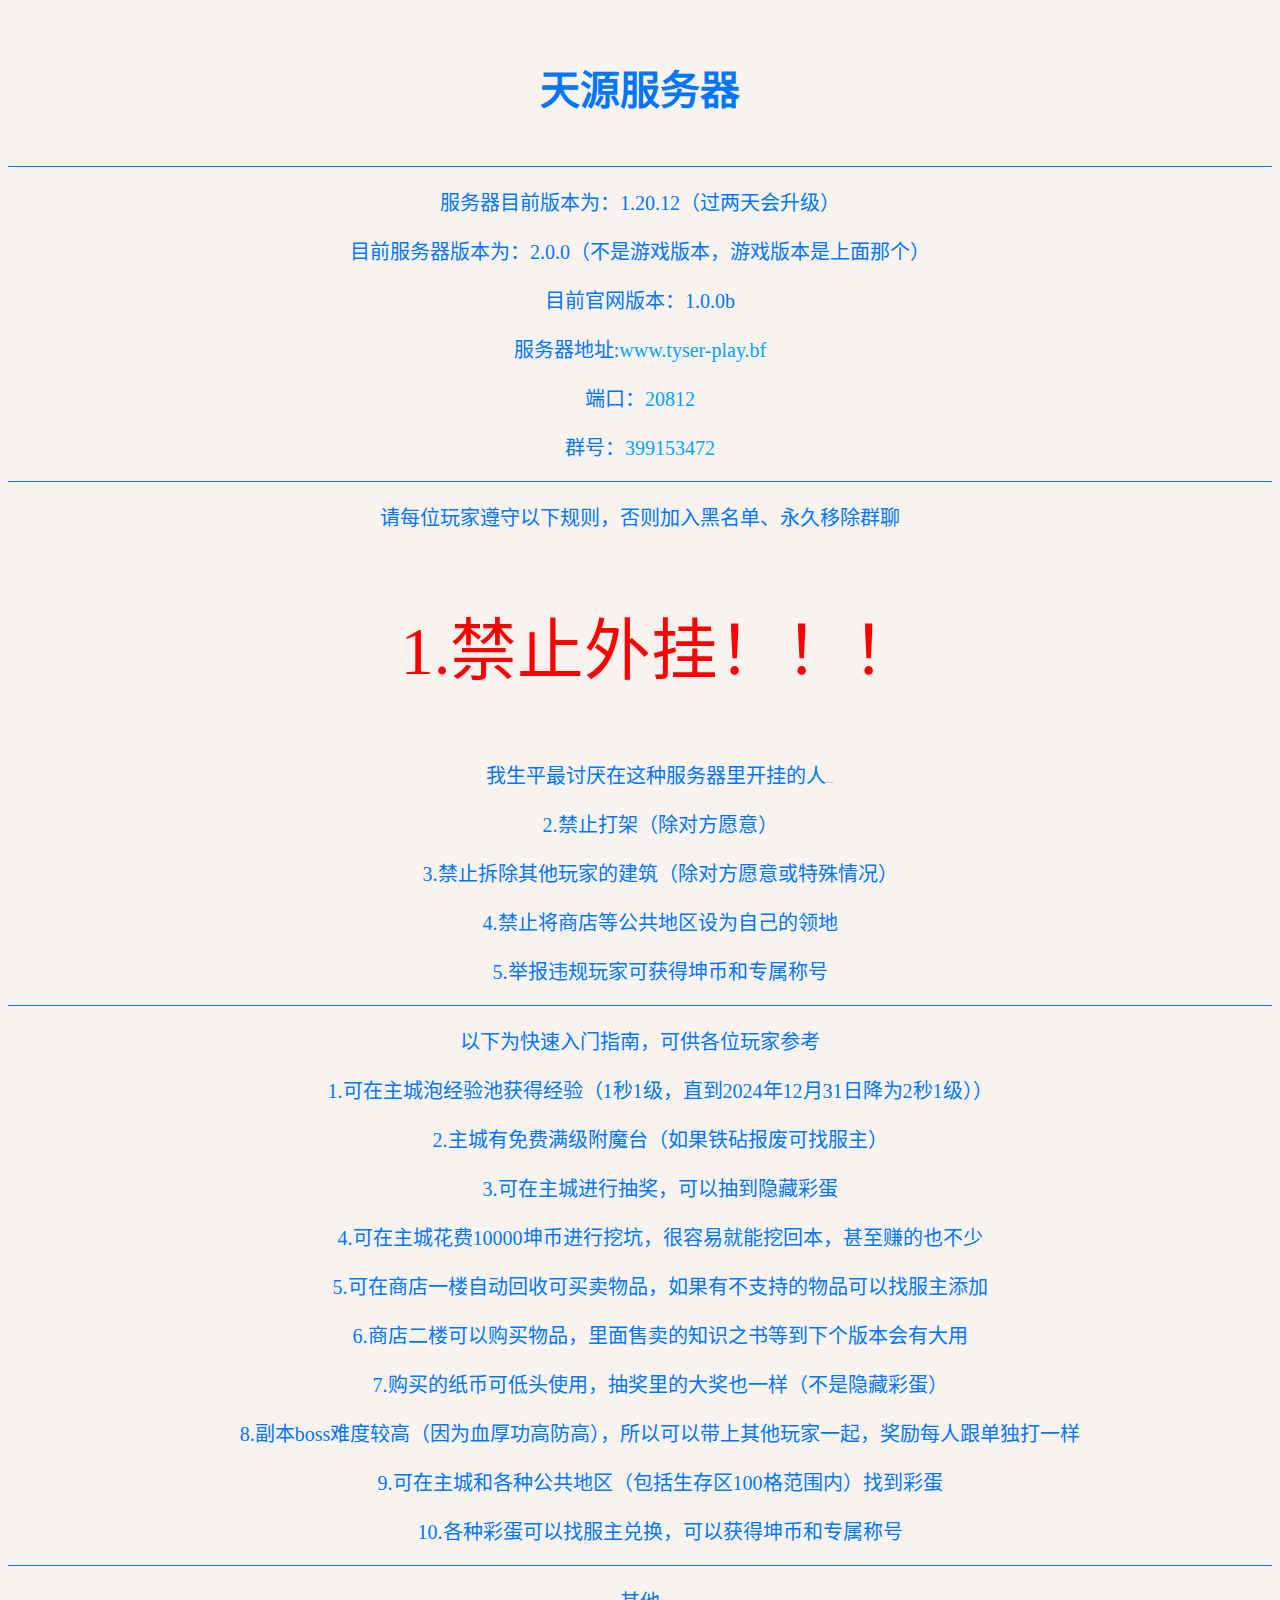
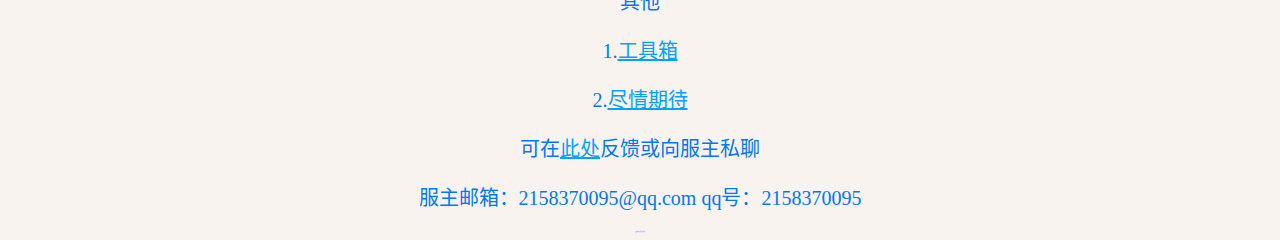
<file: index.html>
<!DOCTYPE html>
<html lang="zh-CN">
<head>
  <meta charset="UTF-8">
  <meta http-equiv="X-UA-Compatible" content="IE=Edge">
  <meta name="viewport" content="width=device-width, initial-scale=1">
  <title>天源服务器</title>
  <link rel="stylesheet" href="style.css">
  <script src="main.js"></script>
</head>

<body>
  <a class="caidan" href="caidan.php">不要点</a>
  <div><h1 class="title">天源服务器</h1></div>
  <br>
  <div class="line"></div>
  <p>服务器目前版本为：1.20.12（过两天会升级）</p>
  <p>目前服务器版本为：2.0.0（不是游戏版本，游戏版本是上面那个）</p>
  <p>目前官网版本：1.0.0b</p>
  <p>服务器地址:<a onclick="copyTextToClipboard(ip);">www.tyser-play.bf</a></p>
  <p>端口：<a onclick="a();">20812</a></p>
  <p>群号：<a onclick="copyTextToClipboard(qun_hao);">399153472</a></p>
  <div class="line"></div>
  <p>请每位玩家遵守以下规则，否则加入黑名单、永久移除群聊</p>
  <ol>
    <p class="very_very_big">1.禁止外挂！！！</p>
    <p>我生平最讨厌在这种服务器里开挂的人<a class="small">和不让我开挂的人</a></p>
    <p>2.禁止打架（除对方愿意）</p>
    <p>3.禁止拆除其他玩家的建筑（除对方愿意或特殊情况）</p>
    <p>4.禁止将商店等公共地区设为自己的领地</p>
    <p>5.举报违规玩家可获得坤币和专属称号</p>
  </ol>
  <div class="line"></div>
  <p>以下为快速入门指南，可供各位玩家参考</p>
  <ol>
    <p>1.可在主城泡经验池获得经验（1秒1级，直到2024年12月31日降为2秒1级））</p>
    <p>2.主城有免费满级附魔台（如果铁砧报废可找服主）</p>
    <p>3.可在主城进行抽奖，可以抽到隐藏彩蛋</p>
    <p>4.可在主城花费10000坤币进行挖坑，很容易就能挖回本，甚至赚的也不少</p>
    <p>5.可在商店一楼自动回收可买卖物品，如果有不支持的物品可以找服主添加</p>
    <p>6.商店二楼可以购买物品，里面售卖的知识之书等到下个版本会有大用</p>
    <p>7.购买的纸币可低头使用，抽奖里的大奖也一样（不是隐藏彩蛋）</p>
    <p>8.副本boss难度较高（因为血厚功高防高），所以可以带上其他玩家一起，奖励每人跟单独打一样</p>
    <p>9.可在主城和各种公共地区（包括生存区100格范围内）找到彩蛋</p>
    <p>10.各种彩蛋可以找服主兑换，可以获得坤币和专属称号</p>
  </ol>
  <div class="line"></div>
  <p>其他</p>
  <div>
    <p>1.<a href="tools.html" target="_blank">工具箱</a></p>
    <p>2.<a onclick="alert(abcd)" href="">尽情期待</a></p>
  </div>
  <p>可在<a href="fankui.html">此处</a>反馈或向服主私聊</p>
  <p>服主邮箱：2158370095@qq.com qq号：2158370095</p>
  <p class="small">最终解释权归服主所有</p>
</body>
</html>
</file>
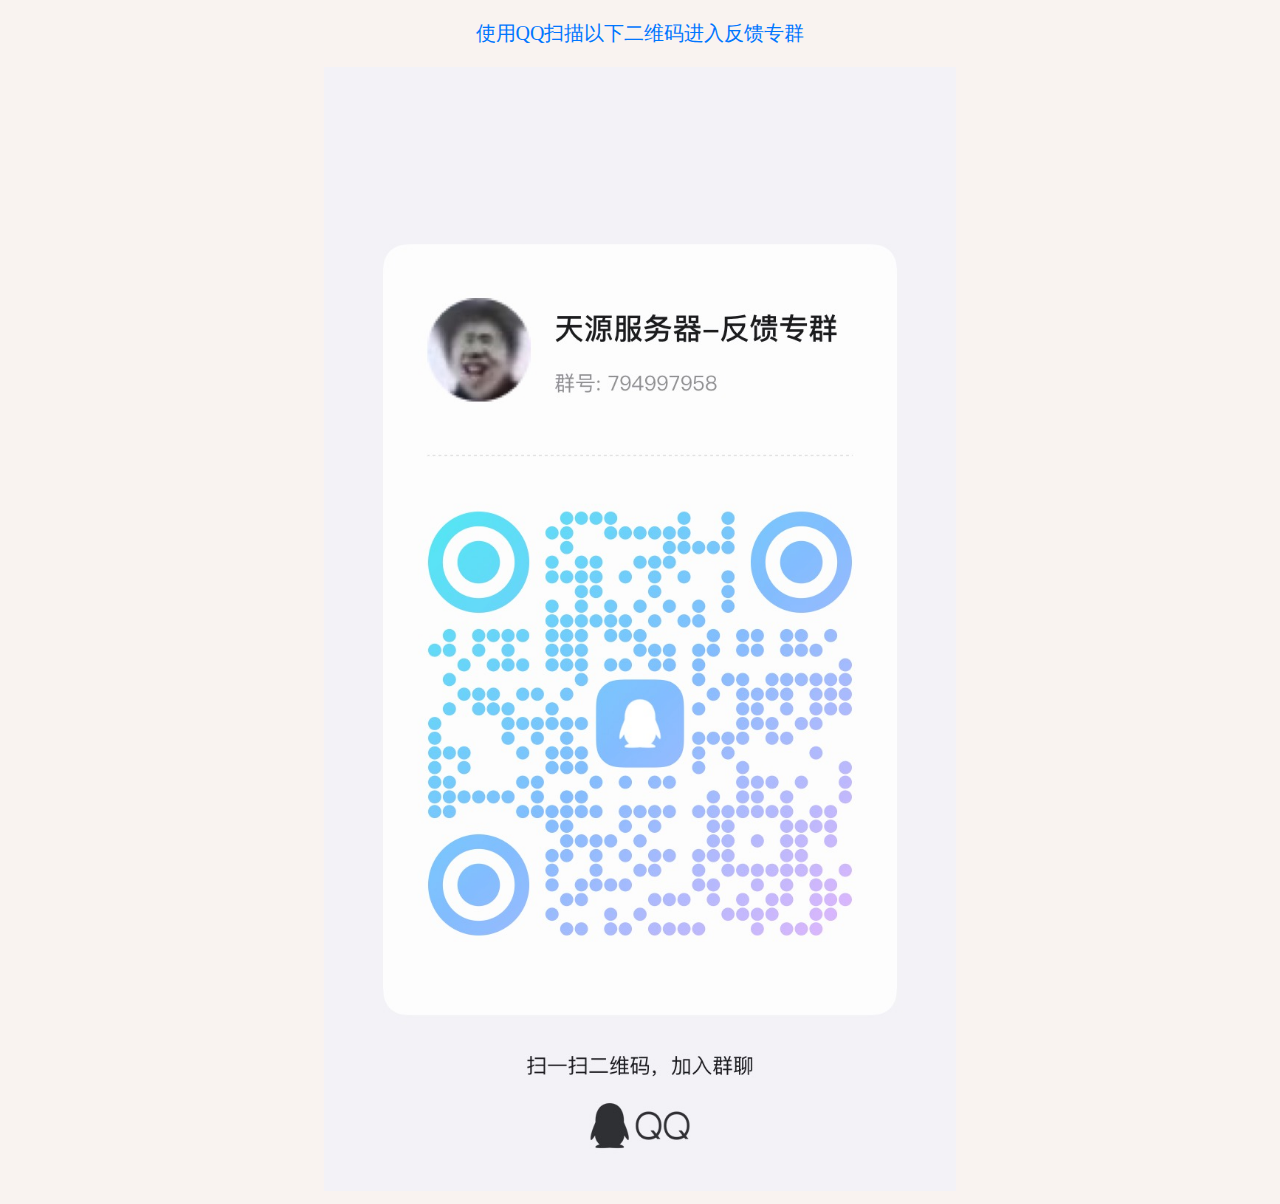
<file: fankui.html>
<!DOCTYPE html>
<html>

<head>
  <meta charset="UTF-8">
  <meta name="viewport" content="width=device-width, initial-scale=1">
  <link rel="stylesheet" href="style.css">
  <title>反馈</title>
</head>

<body>
<p>使用QQ扫描以下二维码进入反馈专群</p>
<img src="./erweima.jpeg" class="ewm">
</body>

</html>
</file>
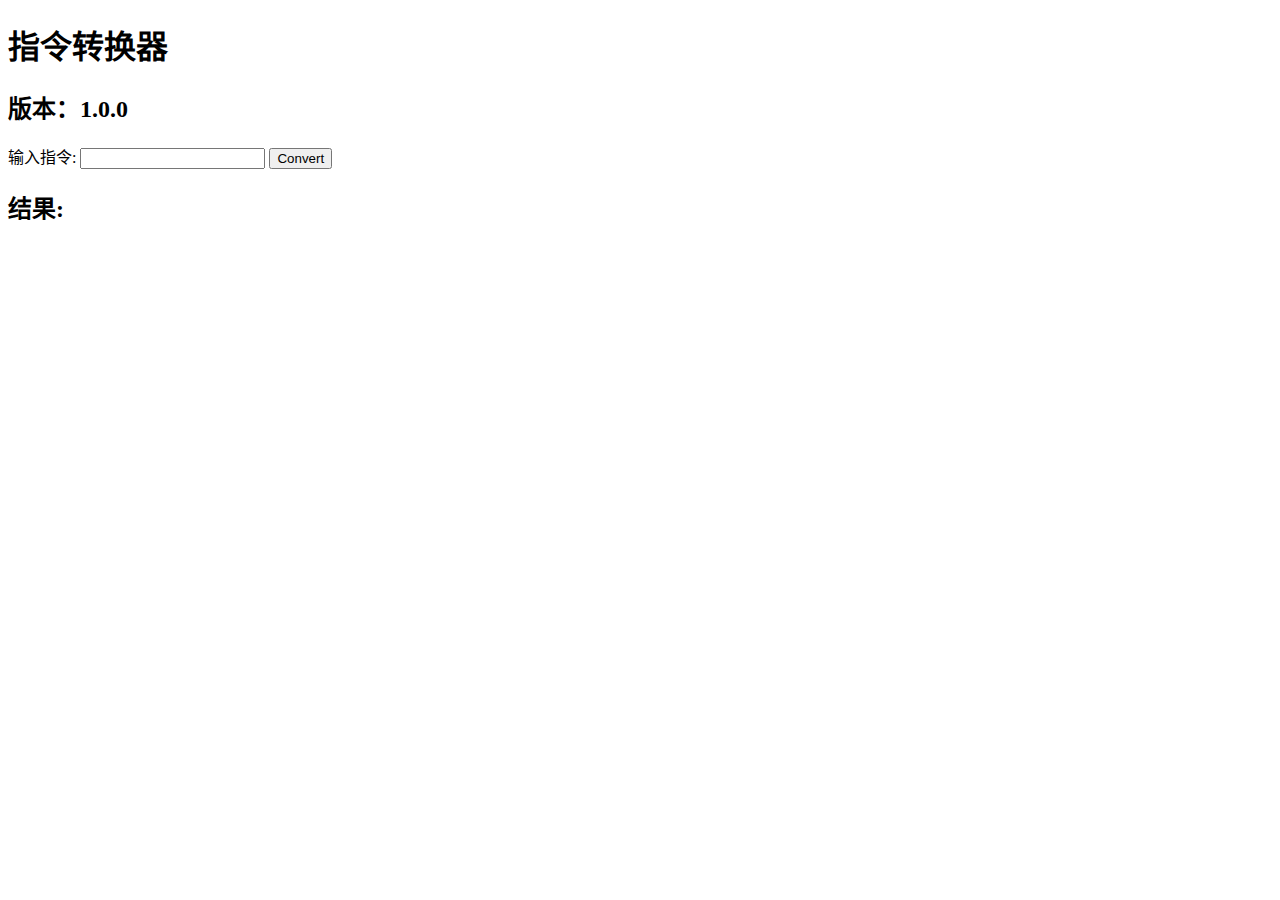
<file: old_to_new.html>
<!DOCTYPE html>
<html lang="zh-cn">
<head>
    <meta charset="UTF-8">
    <meta name="viewport" content="width=device-width, initial-scale=1.0">
    <title>指令转换器v1.0.0</title>
</head>
<body>
    <h1>指令转换器</h1>
    <h2>版本：1.0.0</h2>
    <label for="inputFormat1">输入指令:</label>
    <input id="inputFormat1">

    <button onclick="convertAndDisplay()">Convert</button>

    <h2>结果:</h2>
    <div id="outputFormat2"></div>

    <script>
        function convertFormat(input) {
            const regex = /execute\s+(\S+)\s+(\S+)\s+(.+)/;
            const match = input.match(regex);

            if (match) {
                const [, arg1, arg2, arg3] = match;
                const output = `execute as ${arg1} at ${arg2} run ${arg3}`;
                return output;
            } else {
                return input;
            }
        }

        function convertAndDisplay() {
            const inputElement = document.getElementById('inputFormat1');
            const outputElement = document.getElementById('outputFormat2');

            const inputFormat1 = inputElement.value;
            const outputFormat2 = convertFormat(inputFormat1);

            outputElement.textContent = outputFormat2;
        }
    </script>
</body>
</html>
</file>
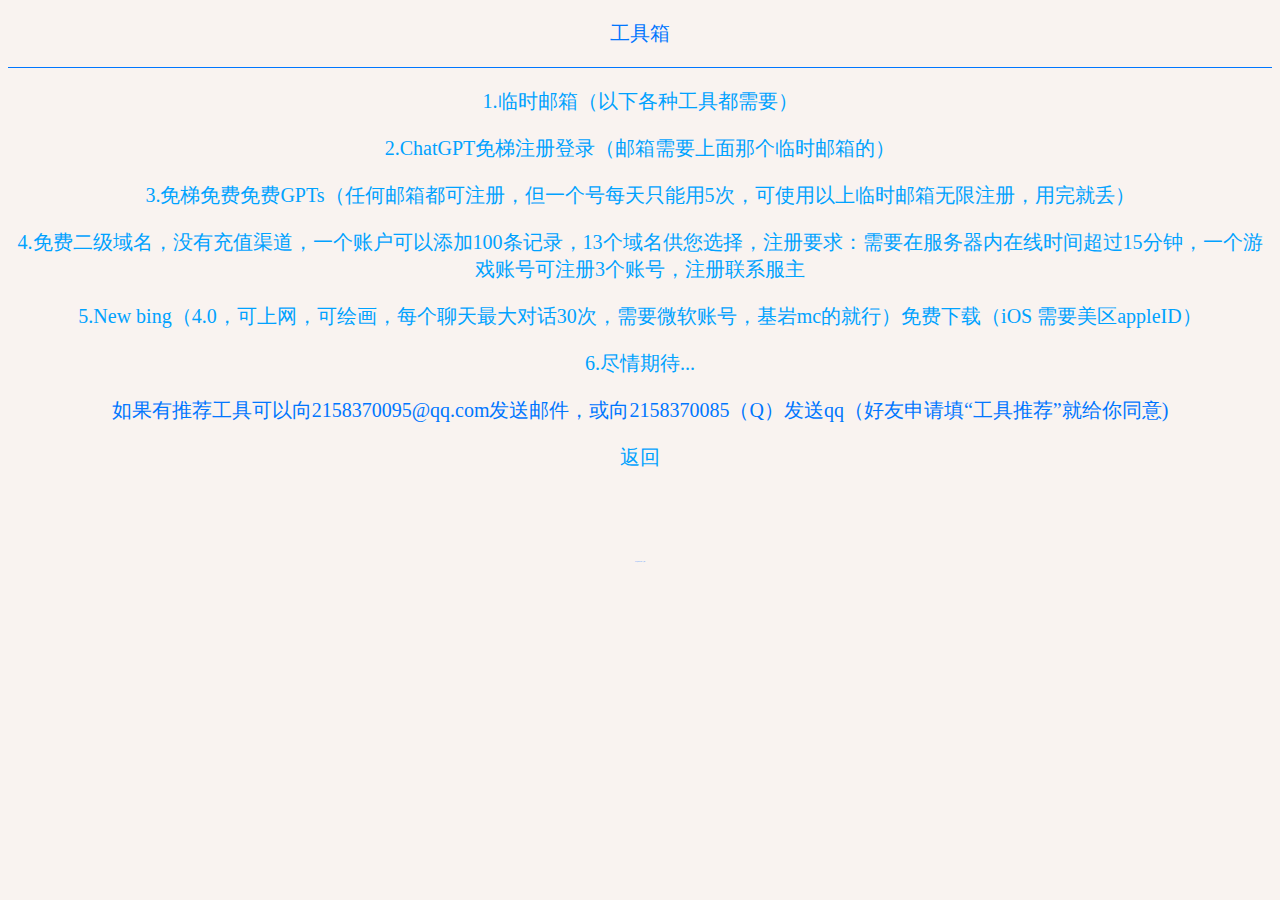
<file: tools.html>
<!DOCTYPE html>
<html>

<head>
  <meta charset="UTF-8">
  <meta name="viewport" content="width=device-width, initial-scale=1">
  <title>工具箱</title>
  <link rel="stylesheet" href="style.css">
  <script>
    let a = "尽情期待";
  </script>
  <style>
    a{
      text-decoration: none;
    }
  </style>
</head>

<body>
<p class="title">工具箱</p>
<div class="line"></div>
<p><a href="https://www.moakt.com/zh/" target="_blank">1.临时邮箱（以下各种工具都需要）</a></p>
<p><a href="https://chat.ofreeai.com/" target="_blank">2.ChatGPT免梯注册登录（邮箱需要上面那个临时邮箱的）</a></p>
<p><a href="https://gptscopilot.ai/" target="_blank">3.免梯免费免费GPTs（任何邮箱都可注册，但一个号每天只能用5次，可使用以上临时邮箱无限注册，用完就丢）</a></p>
<p><a href="https://dns.tyser-pages.bf/" target="_blank">4.免费二级域名，没有充值渠道，一个账户可以添加100条记录，13个域名供您选择，注册要求：需要在服务器内在线时间超过15分钟，一个游戏账号可注册3个账号，注册联系服主</a></p>
<!--<p><a href="https://appleid.tyser-pages.bf/" target="_blank">5.美国appleID注册（文字教程，图片暂时没有）</a></p>-->
<p><a href="https://apps.apple.com/us/app/microsoft-copilot/id6472538445">5.New bing（4.0，可上网，可绘画，每个聊天最大对话30次，需要微软账号，基岩mc的就行）免费下载（iOS 需要美区appleID）</a></p>
<!--<p><a href="api.hello-world.bf/chat/gpt35/index.html">免费gpt api调用</a></p>-->
<p><a onclick="alert(a);">6.尽情期待...</a></p>
<p>如果有推荐工具可以向2158370095@qq.com发送邮件，或向2158370085（Q）发送qq（好友申请填“工具推荐”就给你同意)</p>
<p><a href="index.html" target="_blank">返回</a></p>










































<br>
<br>
<br>
<p class="small">最终解释权归服主所有</p>
</html>
</file>
<file: style.css>
body {
    font-size: 15pt;
    text-align: center;
    color: #0076FF;
    background-color: #F9F3F0;
}
a{
  text-align: center;
  color: #00A2FF;
}
.line{
  height: 1px;
  width: 100%;
  background-color: #0076FF;
}
button{
  background-color: white;
  font-size: 15pt;
  margin-bottom: -100;
}
.very_very_big{
  font-size: 50pt;
  color: red;
}
.small{
  font-size: 1px;
  color: #0076FF;
}
.ewm{
  height: 75%;
  width: 50%;
}
.caidan{
  font-size: 1.5px;
  color: #FFFFFF;
}
</file>
